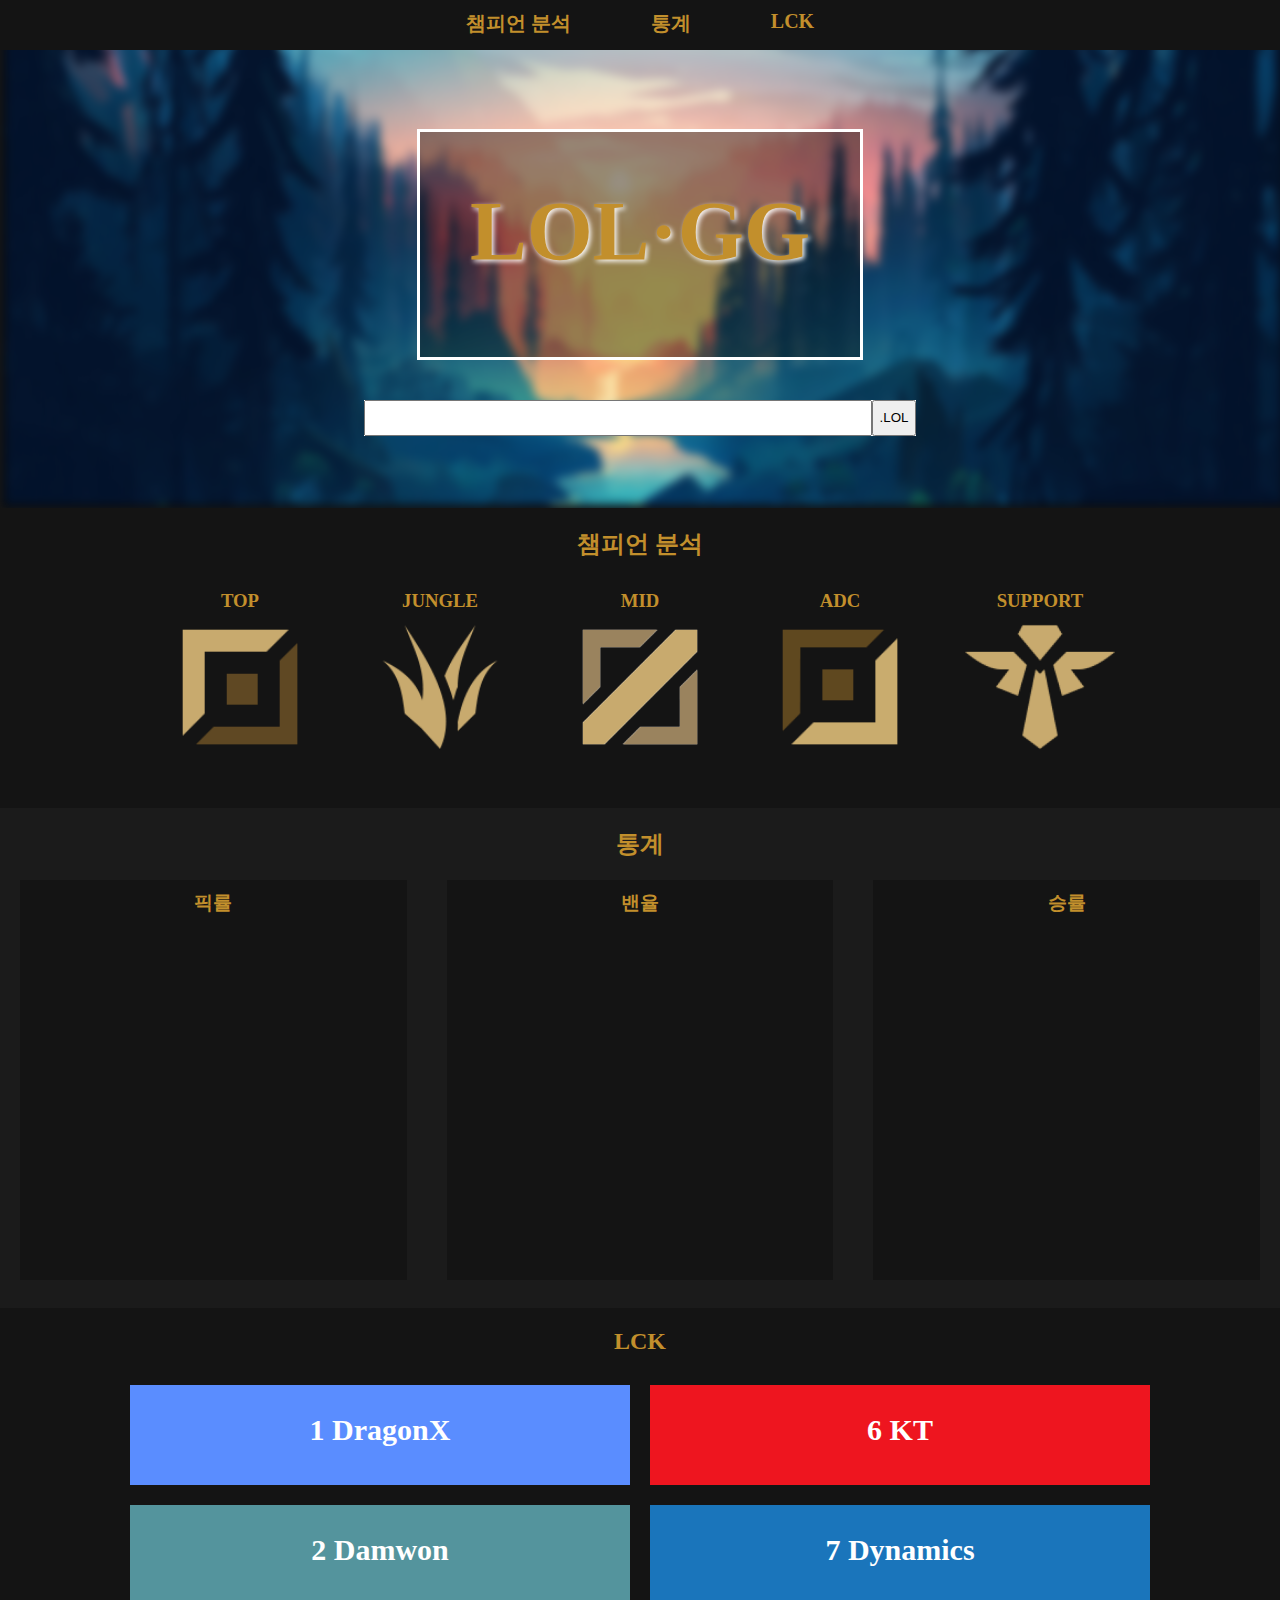
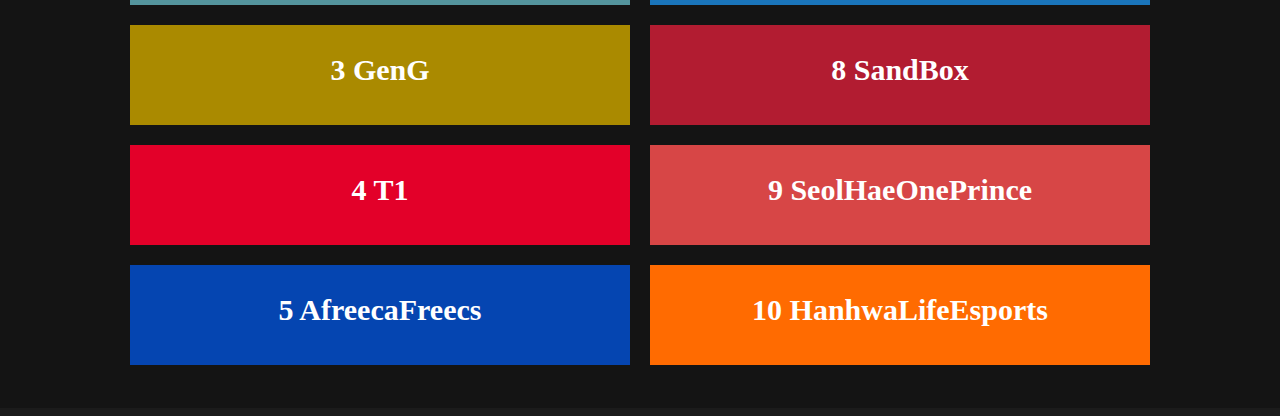
<file: index.html>
<!DOCTYPE html>

<html>

    <head>
        <title>LOL.GG</title>
        <meta charset="utf-8">

        <link rel="stylesheet" href="index/index.css">
        <link rel="stylesheet" href="index/champions.css">
        <link rel="stylesheet" href="index/lck.css">
        <link rel="stylesheet" href="index/statistics.css">

        <script src="https://canvasjs.com/assets/script/canvasjs.min.js"></script>
        <script src="index/statistics.js"></script>

        <script src="index.js"></script>
        
    </head>


    <body>
        <!-- TOP LOGO -->
        <div class="logo">
            <img src="imgsrc/sample.jpg">

            <div class="menu">
                <a href="champions/champion_analysis.html">챔피언 분석</a>
                <a href="statitics/statitics.html">통계</a>
                <a href=>LCK</a>
            </div>

            <br><h1><a href="index.html">LOL·GG</a></h1>

            <!-- SEARCH BOX -->
            <form class="search">
                <input id="summoner-name" type="text">
                <input id="search-btn" type="button" value=".LOL" onclick="Search()">
            </form>
        </div>


        <!-- CHAMPION ANALYSIS -->
        <div class="champion-analysis">
            <h2>챔피언 분석</h2>
            <div class="champions">
                <div class="lane"> 
                    <h3>TOP</h3>
                    <a href="champions/top_lane.html"><img src="icon/top.png" width="150px"></a>
                </div>

                <div class="lane"> 
                    <h3>JUNGLE</h3>
                    <a href="champions/jungle.html"><img src="icon/jungle.png" width="150px"></a>
                </div>

                <div class="lane">
                    <h3>MID</h3>
                    <a href="champions/mid_lane.html"><img src="icon/mid.png" width="150px"></a>
                </div>

                <div class="lane"> 
                    <h3>ADC</h3>
                    <a href="champions/ad_carry.html"><img src="icon/bot.png" width="150px"></a>
                </div>

                <div class="lane"> 
                    <h3>SUPPORT</h3>
                    <a href="champions/support.html"><img src="icon/support.png" width="150px"></a>
                </div>
            </div>
        </div>


	<!--STATISTICS-->
        <div class="statistics">
            <h2>통계</h2>
            <div class="data">
                <div class="percentage">
                    <h3>픽률</h3>
                    <div id="PickRate">
                        
                    </div>
                </div>

                <div class="percentage">
                    <h3>밴율</h3>
                    <div id="BanRate">
                        
                    </div>
                </div>

                <div class="percentage">
                    <h3>승률</h3>
                    <div id="WinRate">
                        
                    </div>
                </div>
            </div>
        </div>


	<!--LOL CHAMPIONS KOREA-->
        <div class="lck">
            <h2>LCK</h2>
            <div class="teams">
                <div class="row">
                    <div class="team" id="drx">
                        <div class="name">1 DragonX</div>
                        <div class="score">10승 1패</div>
                    </div>
                    
                    <div class="team" id="kt">6 KT</div>
                </div>
                <div class="row">
                    <div class="team" id="dwg">2 Damwon</div>
                    <div class="team" id="dyn">7 Dynamics </div>
                </div>
                <div class="row">
                    <div class="team" id="gen">3 GenG</div>
                    <div class="team" id="sb">8 SandBox</div>
                </div>
                <div class="row">
                    <div class="team" id="t1">4 T1</div>
                    <div class="team" id="sp">9 SeolHaeOnePrince</div>
                </div>
                <div class="row">
                    <div class="team" id="af">5 AfreecaFreecs</div>
                    <div class="team" id="hle">10 HanhwaLifeEsports</div>
                </div>
            </div>
        </div>
	
	
    </body>

</html>
</file>
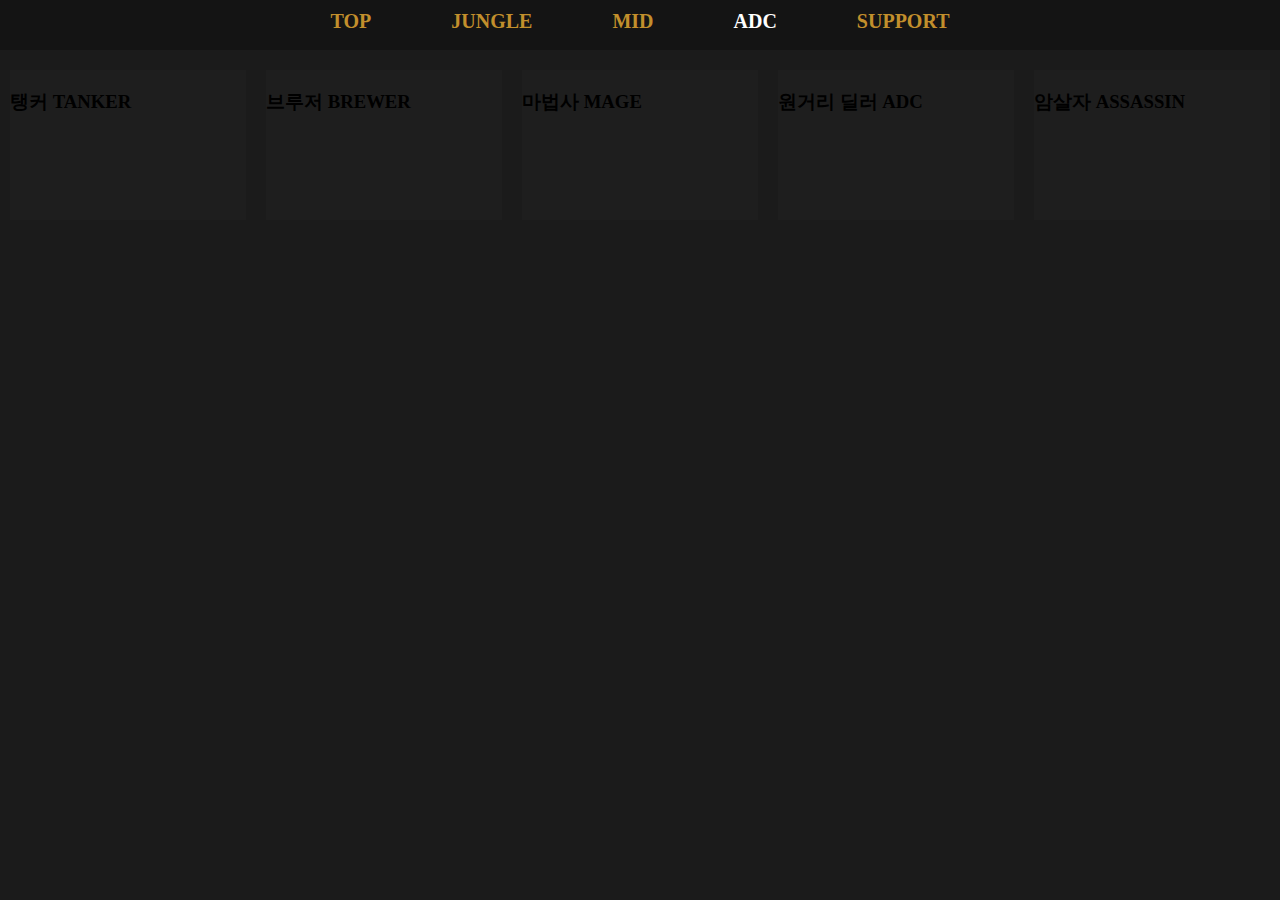
<file: champions/ad_carry.html>
<!DOCTYPE html>

<html>
    <head>
        <title>LOL.GG - TOP</title>
        <meta charset="utf-8">

        <link rel="stylesheet" href="ad_carry.css">
    </head>

    <body>
        <div class="menu">
            <a href="top_lane.html">TOP</a>
            <a href="jungle.html">JUNGLE</a>
            <a href="mid_lane.html">MID</a>
            <a href="ad_carry.html">ADC</a>
            <a href="support.html">SUPPORT</a>
        </div>

        <div class="classification">
            <div class="tag" id="tanker">
                <h3>탱커 TANKER</h3>
            </div>

            <div class="tag" id="brewer">
                <h3>브루저 BREWER</h3>
            </div>

            <div class="tag" id="mage">
                <h3>마법사 MAGE</h3>
            </div>

            <div class="tag" id="adc">
                <h3>원거리 딜러 ADC</h3>
            </div>

            <div class="tag" id="assassin">
                <h3>암살자 ASSASSIN</h3>
            </div>
        </div>
    </body>
</html>
</file>
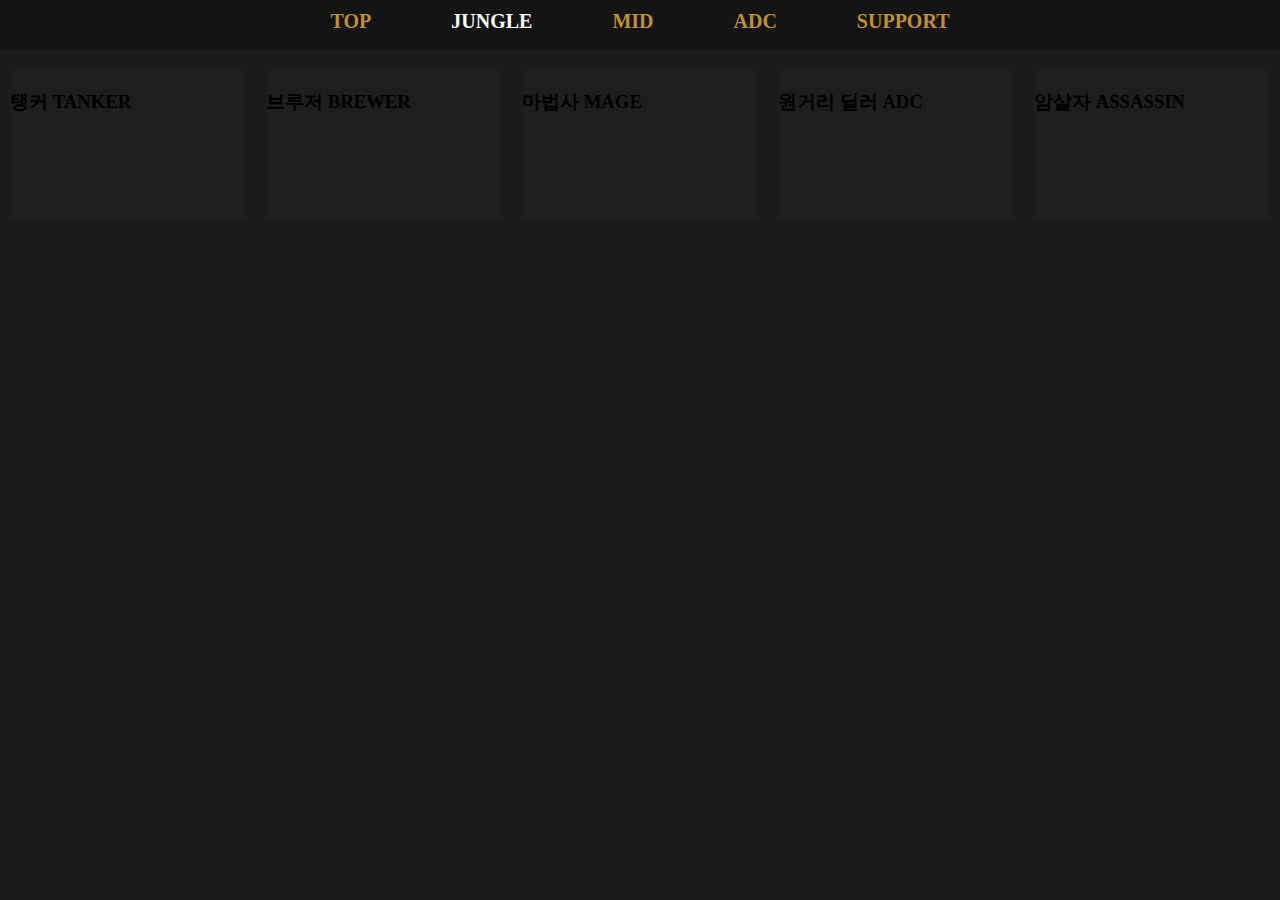
<file: champions/jungle.html>
<!DOCTYPE html>

<html>
    <head>
        <title>LOL.GG - TOP</title>
        <meta charset="utf-8">

        <link rel="stylesheet" href="jungle.css">
    </head>

    <body>
        <div class="menu">
            <a href="top_lane.html">TOP</a>
            <a href="jungle.html">JUNGLE</a>
            <a href="mid_lane.html">MID</a>
            <a href="ad_carry.html">ADC</a>
            <a href="support.html">SUPPORT</a>
        </div>

        <div class="classification">
            <div class="tag" id="tanker">
                <h3>탱커 TANKER</h3>
            </div>

            <div class="tag" id="brewer">
                <h3>브루저 BREWER</h3>
            </div>

            <div class="tag" id="mage">
                <h3>마법사 MAGE</h3>
            </div>

            <div class="tag" id="adc">
                <h3>원거리 딜러 ADC</h3>
            </div>

            <div class="tag" id="assassin">
                <h3>암살자 ASSASSIN</h3>
            </div>
        </div>
    </body>
</html>
</file>
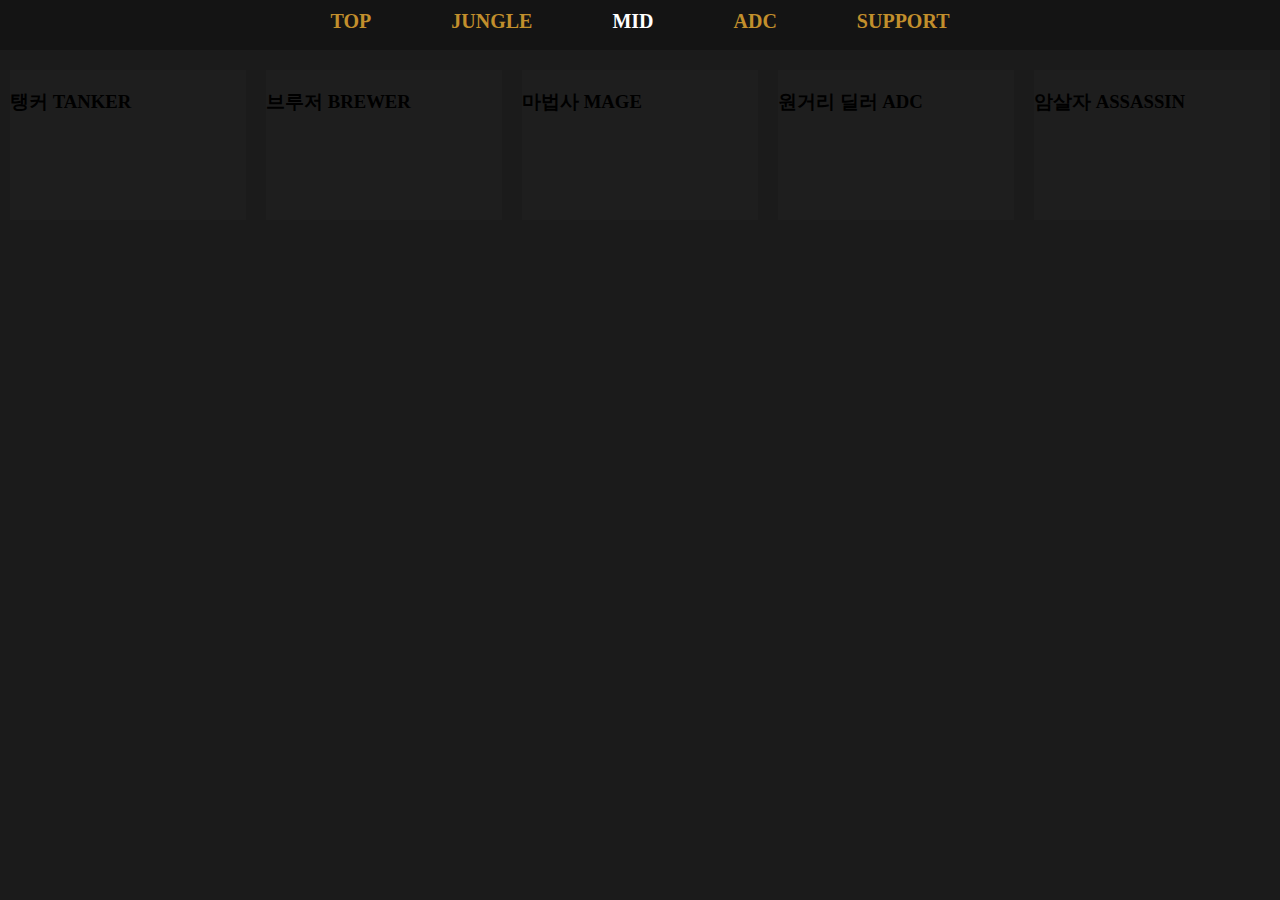
<file: champions/mid_lane.html>
<!DOCTYPE html>

<html>
    <head>
        <title>LOL.GG - TOP</title>
        <meta charset="utf-8">

        <link rel="stylesheet" href="mid_lane.css">
    </head>

    <body>
        <div class="menu">
            <a href="top_lane.html">TOP</a>
            <a href="jungle.html">JUNGLE</a>
            <a href="mid_lane.html">MID</a>
            <a href="ad_carry.html">ADC</a>
            <a href="support.html">SUPPORT</a>
        </div>

        <div class="classification">
            <div class="tag" id="tanker">
                <h3>탱커 TANKER</h3>
            </div>

            <div class="tag" id="brewer">
                <h3>브루저 BREWER</h3>
            </div>

            <div class="tag" id="mage">
                <h3>마법사 MAGE</h3>
            </div>

            <div class="tag" id="adc">
                <h3>원거리 딜러 ADC</h3>
            </div>

            <div class="tag" id="assassin">
                <h3>암살자 ASSASSIN</h3>
            </div>
        </div>
    </body>
</html>
</file>
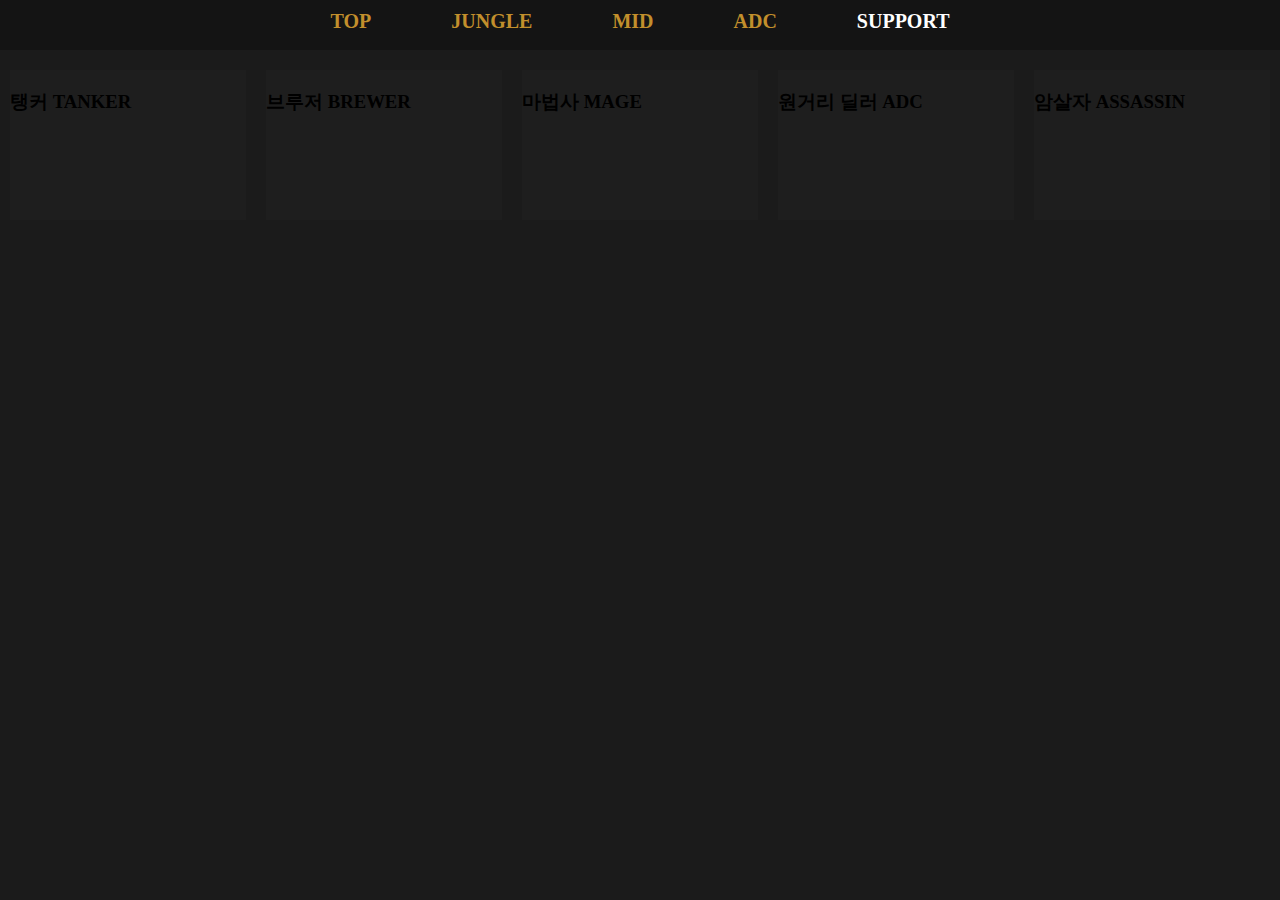
<file: champions/support.html>
<!DOCTYPE html>

<html>
    <head>
        <title>LOL.GG - TOP</title>
        <meta charset="utf-8">

        <link rel="stylesheet" href="support.css">
    </head>

    <body>
        <div class="menu">
            <a href="top_lane.html">TOP</a>
            <a href="jungle.html">JUNGLE</a>
            <a href="mid_lane.html">MID</a>
            <a href="ad_carry.html">ADC</a>
            <a href="support.html">SUPPORT</a>
        </div>

        <div class="classification">
            <div class="tag" id="tanker">
                <h3>탱커 TANKER</h3>
            </div>

            <div class="tag" id="brewer">
                <h3>브루저 BREWER</h3>
            </div>

            <div class="tag" id="mage">
                <h3>마법사 MAGE</h3>
            </div>

            <div class="tag" id="adc">
                <h3>원거리 딜러 ADC</h3>
            </div>

            <div class="tag" id="assassin">
                <h3>암살자 ASSASSIN</h3>
            </div>
        </div>
    </body>
</html>
</file>
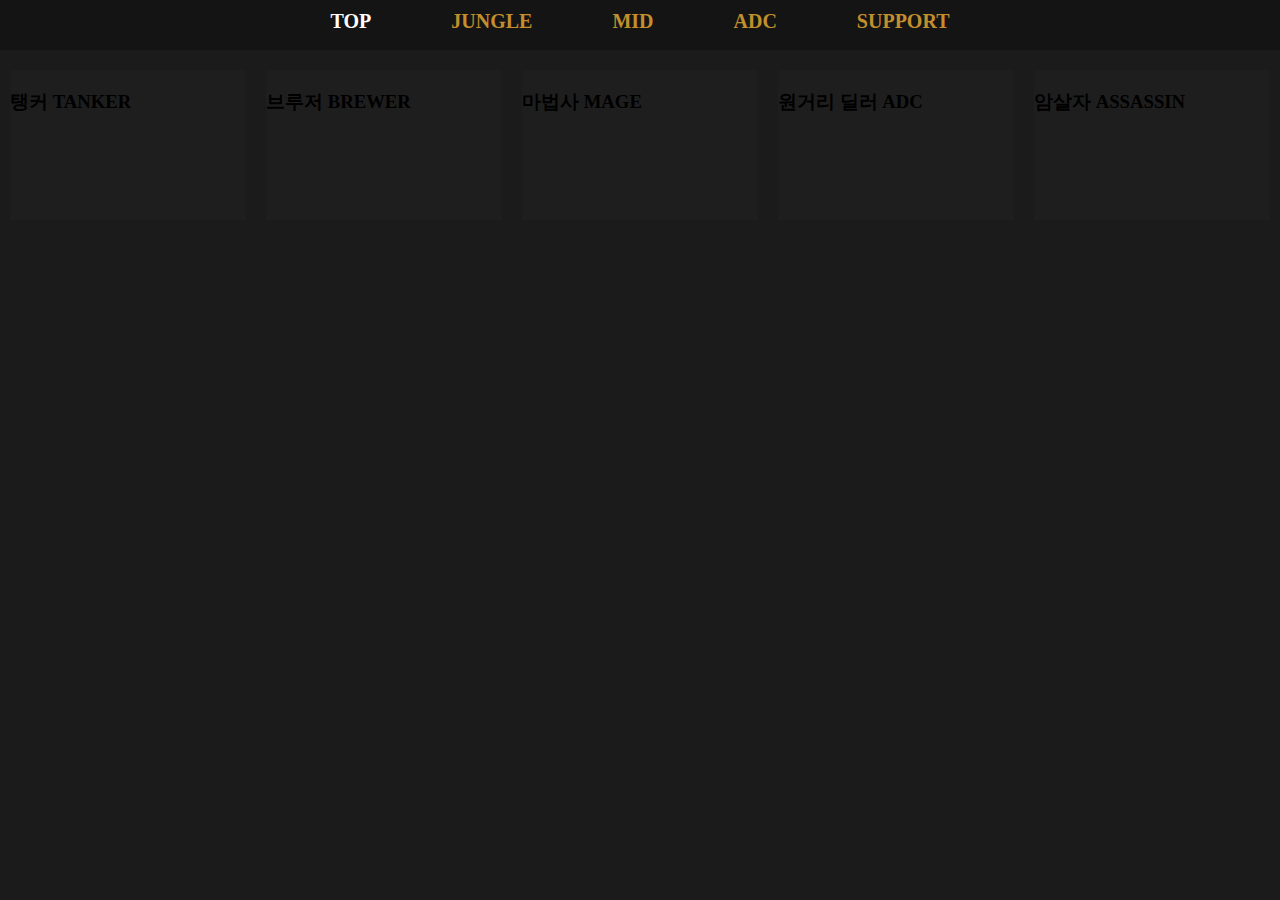
<file: champions/top_lane.html>
<!DOCTYPE html>

<html>
    <head>
        <title>LOL.GG - TOP</title>
        <meta charset="utf-8">

        <link rel="stylesheet" href="top_lane.css">
    </head>

    <body>
        <div class="menu">
            <a href="top_lane.html">TOP</a>
            <a href="jungle.html">JUNGLE</a>
            <a href="mid_lane.html">MID</a>
            <a href="ad_carry.html">ADC</a>
            <a href="support.html">SUPPORT</a>
        </div>

        <div class="classification">
            <div class="tag" id="tanker">
                <h3>탱커 TANKER</h3>
            </div>

            <div class="tag" id="brewer">
                <h3>브루저 BREWER</h3>
            </div>

            <div class="tag" id="mage">
                <h3>마법사 MAGE</h3>
            </div>

            <div class="tag" id="adc">
                <h3>원거리 딜러 ADC</h3>
            </div>

            <div class="tag" id="assassin">
                <h3>암살자 ASSASSIN</h3>
            </div>
        </div>
    </body>
</html>
</file>
<file: index/index.css>
html{
    background-color: rgb(27, 27, 27);
    color: white;
    
}

body{
    
    margin-left: 0px;
    margin-right: 0px;

    padding-left: 0px;
    padding-right: 0px;
}

.logo {
    display: flex;
    flex-direction: column;
    justify-content: center;
    align-items: center;

    height: 500px;
    margin-left: 0px;
    margin-right: 0px;
}
.logo > h1 {
    display: block;
    background-color: rgb(0,0,0, 0.4);
    border: 3px solid white;

    height: 125px;

    color: rgb(194,143,44);
    
    font-size: 85px;
    text-align: center;
    
    margin-top: 30px;
    margin-bottom: 40px;

    padding-top: 50px;
    padding-bottom: 50px;
    padding-left: 50px;
    padding-right: 50px;

    
}
.logo > h1 > a {    
    color: rgb(194,143,44);
    text-shadow: 2px 2px 5px white;

    font-weight: bold;
    text-decoration: none;

    margin-bottom: 0px;
    margin-top: 0px;
}
.logo > a:visited{
    color: rgb(194,143,44)
}
.logo > img{
    top: 0;
    left: 0;
    right: 0;

    filter: blur(5px);

    margin: 0px auto;
    position: absolute;

    
    height: 500px;
    width: 100%;
    
    z-index: -10;

    border: 5px solid rgb(10, 10, 10);
}

.menu{
    display: flex;
    position: fixed;

    top: 0;
    left: 0;
    right: 0;

    justify-content: center;

    width: 100%;
    height: 50px;
    background-color: rgb(20, 20, 20);

}
.menu > a{
    padding-top: 10px;
    padding-bottom: 10px;

    color: rgb(194,143,44);
    font-weight: bold;
    font-size: 20px;
    text-decoration: none;

    margin-left: 40px;
    margin-right: 40px;
}
.menu > a:visited{
    text-decoration: none;
}

.search{
    background-color: white;
    display: flex;
    flex-direction: row;
}

#summoner-name{
    width: 500px;
    height: 30px;
}
</file>
<file: index/champions.css>
.statistics > h2, .lck > h2, .champion-analysis > h2{
    text-align: center;
    margin-left: 100px;
    margin-right: 100px;
}


.champion-analysis{
    display: flex;
    flex-direction: column;
    background-color: rgb(20, 20, 20);
    color: rgb(194,143,44);

    width: 100%;
    height: 300px;
}

.champions{
    display: flex;
    justify-content: center;
}
.lane{
    display: flex;
    flex-direction: column; 

    width: 180px;
    height: 180px;
    transition: color 1.5s;
    transition: background-color 1.5s;

    margin-left: 10px;
    margin-right: 10px;
}
.lane > a{
    color: white;
    text-decoration: none;
    text-align: center;
}
.lane > a:visited{
    color: white;
    text-decoration: none;
}
.lane:hover{
    background-color: white;
    color: black;
}
.lane > h3{
    margin: 0 auto;
    margin-top: 10px
}
</file>
<file: index/lck.css>
.lck{
    display: flex;
    flex-direction: column;
    color: rgb(194,143,44);
    background-color: rgb(20, 20, 20);
    

    width: 100%;
    height: 700px;
}
.teams{
    display: flex;
    flex-direction: column;
    justify-content: center;
}

.row{
    display: flex;
    flex-direction: row;
    justify-content: center;
}
.team{
    display: block;

    text-align: center;
    line-height: 90px;

    width: 500px;
    height: 100px;
    
    font-size: 30px;
    color: white;
    font-weight: bold;

    margin-top: 10px;
    margin-bottom: 10px;
    margin-left: 10px;
    margin-right: 10px;
}

/*LCK TEAMS*/
#drx{
    transition: display 1s;
    background-color: rgb(90,141,255);
}
#drx:hover .name{
    display: none;
}
#dwg{
    background-color: rgb(84,148,157);
}
#gen{
    background-color: rgb(170,138,0);
}
#t1{
    background-color: rgb(227,0,41);
}
#af{
    background-color: rgb(5,69,177);
}
#kt{
    background-color: rgb(238,21,31);
}
#dyn{
    background-color: rgb(26,117,187);
}
#sb{
    background-color: rgb(178,28,49);  
}
#sp{
    background-color: rgb(215,70,70);
}
#hle{
    background-color: rgb(255,107,1);
}
</file>
<file: index/statistics.css>
.statistics{
    display: flex;
    flex-direction: column;
    color: rgb(194,143,44);

    width: 100%;
    height: 500px;
}

.statistics .data{
    display: flex;
    flex-direction: row;
    justify-content: center;
}
.percentage{
    background-color: rgb(20, 20, 20);
    margin-left: 20px;
    margin-right: 20px;
    width: 500px;
    height: 400px;
}
.percentage > h3{
    text-align: center;
    margin-top: 10px
}


/**************************************/

#PickRate, #BanRate, #WinRate{
    margin: 0 auto;
    width: 90%;
    height: 85%;
}
</file>
<file: champions/ad_carry.css>
html{
    background-color: rgb(27,27,27);
}

body{
    margin-left: 0px;
    margin-right: 0px;

    padding-left: 0px;
    padding-right: 0px;
}

.menu{
    display: flex;
    position: fixed;

    top: 0;
    left: 0;
    right: 0;

    justify-content: center;

    width: 100%;
    height: 50px;
    background-color: rgb(20,20,20);
}
.menu > a{
    padding-top: 10px;
    padding-bottom: 10px;

    color: rgb(194,143,44);
    font-weight: bold;
    font-size: 20px;
    text-decoration: none;

    margin-left: 40px;
    margin-right: 40px;
}
.menu > a:visited{
    text-decoration: none;
}
.menu > a:nth-child(4){
    color: white;
}

.classification{
    display: flex;
    flex-direction: row;
    justify-content: center;

    margin-top: 70px;
}
.tag{
    display: block;
    width: 300px;
    height: 150px;

    margin-left: 10px;
    margin-right: 10px;

    background-color: rgb(30,30,30);
}
</file>
<file: champions/jungle.css>
html{
    background-color: rgb(27,27,27);
}

body{
    margin-left: 0px;
    margin-right: 0px;

    padding-left: 0px;
    padding-right: 0px;
}

.menu{
    display: flex;
    position: fixed;

    top: 0;
    left: 0;
    right: 0;

    justify-content: center;

    width: 100%;
    height: 50px;
    background-color: rgb(20,20,20);
}
.menu > a{
    padding-top: 10px;
    padding-bottom: 10px;

    color: rgb(194,143,44);
    font-weight: bold;
    font-size: 20px;
    text-decoration: none;

    margin-left: 40px;
    margin-right: 40px;
}
.menu > a:visited{
    text-decoration: none;
}
.menu > a:nth-child(2){
    color: white;
}

.classification{
    display: flex;
    flex-direction: row;
    justify-content: center;

    margin-top: 70px;
}
.tag{
    display: block;
    width: 300px;
    height: 150px;

    margin-left: 10px;
    margin-right: 10px;

    background-color: rgb(30,30,30);
}
</file>
<file: champions/mid_lane.css>
html{
    background-color: rgb(27,27,27);
}

body{
    margin-left: 0px;
    margin-right: 0px;

    padding-left: 0px;
    padding-right: 0px;
}

.menu{
    display: flex;
    position: fixed;

    top: 0;
    left: 0;
    right: 0;

    justify-content: center;

    width: 100%;
    height: 50px;
    background-color: rgb(20,20,20);
}
.menu > a{
    padding-top: 10px;
    padding-bottom: 10px;

    color: rgb(194,143,44);
    font-weight: bold;
    font-size: 20px;
    text-decoration: none;

    margin-left: 40px;
    margin-right: 40px;
}
.menu > a:visited{
    text-decoration: none;
}
.menu > a:nth-child(3){
    color: white;
}

.classification{
    display: flex;
    flex-direction: row;
    justify-content: center;

    margin-top: 70px;
}
.tag{
    display: block;
    width: 300px;
    height: 150px;

    margin-left: 10px;
    margin-right: 10px;

    background-color: rgb(30,30,30);
}
</file>
<file: champions/support.css>
html{
    background-color: rgb(27,27,27);
}

body{
    margin-left: 0px;
    margin-right: 0px;

    padding-left: 0px;
    padding-right: 0px;
}

.menu{
    display: flex;
    position: fixed;

    top: 0;
    left: 0;
    right: 0;

    justify-content: center;

    width: 100%;
    height: 50px;
    background-color: rgb(20,20,20);
}
.menu > a{
    padding-top: 10px;
    padding-bottom: 10px;

    color: rgb(194,143,44);
    font-weight: bold;
    font-size: 20px;
    text-decoration: none;

    margin-left: 40px;
    margin-right: 40px;
}
.menu > a:visited{
    text-decoration: none;
}
.menu > a:nth-child(5){
    color: white;
}

.classification{
    display: flex;
    flex-direction: row;
    justify-content: center;

    margin-top: 70px;
}
.tag{
    display: block;
    width: 300px;
    height: 150px;

    margin-left: 10px;
    margin-right: 10px;

    background-color: rgb(30,30,30);
}
</file>
<file: champions/top_lane.css>
html{
    background-color: rgb(27,27,27);
}

body{
    margin-left: 0px;
    margin-right: 0px;

    padding-left: 0px;
    padding-right: 0px;
}

.menu{
    display: flex;
    position: fixed;

    top: 0;
    left: 0;
    right: 0;

    justify-content: center;

    width: 100%;
    height: 50px;
    background-color: rgb(20,20,20);
}
.menu > a{
    padding-top: 10px;
    padding-bottom: 10px;

    color: rgb(194,143,44);
    font-weight: bold;
    font-size: 20px;
    text-decoration: none;

    margin-left: 40px;
    margin-right: 40px;
}
.menu > a:visited{
    text-decoration: none;
}
.menu > a:nth-child(1){
    color: white;
}

.classification{
    display: flex;
    flex-direction: row;
    justify-content: center;

    margin-top: 70px;
}
.tag{
    display: block;
    width: 300px;
    height: 150px;

    margin-left: 10px;
    margin-right: 10px;

    background-color: rgb(30,30,30);
}
</file>
